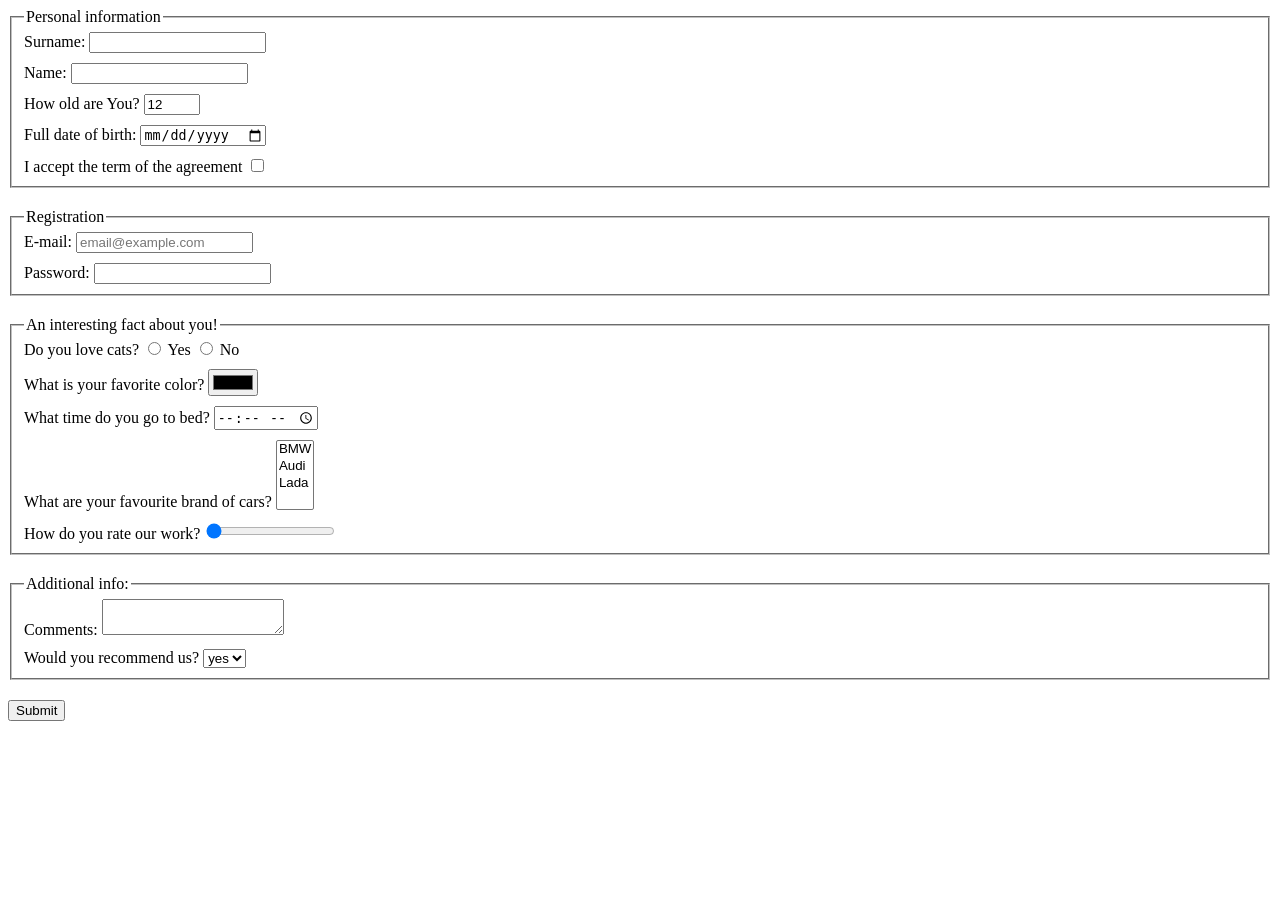
<file: index.html>
<!DOCTYPE html><html lang="en"><head><meta charset="UTF-8"><meta name="viewport" content="width=device-width, user-scalable=no, initial-scale=1.0, maximum-scale=1.0, minimum-scale=1.0"><meta http-equiv="X-UA-Compatible" content="ie=edge"><title>HTML Form</title><link rel="stylesheet" href="style.1bd7377f.css"></head><body> <form action="https://mate-academy-form-lesson.herokuapp.com/create-application" method="POST"> <fieldset> <legend>Personal information</legend> <div> <label for="surname">Surname:</label> <input type="text" id="surname" name="surname" autocomplete="off"> </div> <div> <label for="name">Name:</label> <input type="text" id="name" name="name" autocomplete="off"> </div> <div> <label for="age">How old are You?</label> <input type="number" id="age" name="age" value="12" min="1" max="999" autocomplete="off"> </div> <div> <label for="birthdate">Full date of birth:</label> <input type="date" id="birthdate" name="birthdate"> </div> <div> <label for="agreement">I accept the term of the agreement</label> <input type="checkbox" id="agreement" name="agreement" class="last" required> </div> </fieldset> <fieldset> <legend>Registration</legend> <div> <label for="mail">E-mail:</label> <input type="email" id="mail" name="mail" placeholder="email@example.com" autocomplete="off" required> </div> <div> <label for="password">Password:</label> <input type="password" id="password" name="password" minlength="6" maxlength="12" autocomplete="off" required> </div> </fieldset> <fieldset> <legend>An interesting fact about you!</legend> <div> <span>Do you love cats?</span> <input type="radio" name="catlover" id="yes"> <label for="yes">Yes</label> <input type="radio" name="catlover" id="no"> <label for="no">No</label> </div> <div> <label for="color">What is your favorite color?</label> <input type="color" name="color" id="color"> </div> <div> <label for="bedtime">What time do you go to bed?</label> <input type="time" name="bedtime" id="bedtime"> </div> <div> <label for="cars">What are your favourite brand of cars?</label> <select name="cars" id="cars" multiple> <option value="BMW">BMW</option> <option value="Audi">Audi</option> <option value="Lada">Lada</option> </select> </div> <div> <label for="rate">How do you rate our work?</label> <input type="range" name="rate" id="rate" min="1" max="10" value="1"> </div> </fieldset> <fieldset> <legend>Additional info:</legend> <div> <label for="comments">Comments:</label> <textarea name="comments" id="comments">
          </textarea> </div> <div> <label for="recommendation">Would you recommend us?</label> <select id="recommendation" name="recommendation"> <option value="yes">yes</option> <option value="no">no</option> </select> </div> </fieldset> <button type="submit" onsubmit="onSubmit()">Submit</button> </form> <script type="text/javascript" src="main.e97352c4.js"></script> </body></html>
</file>
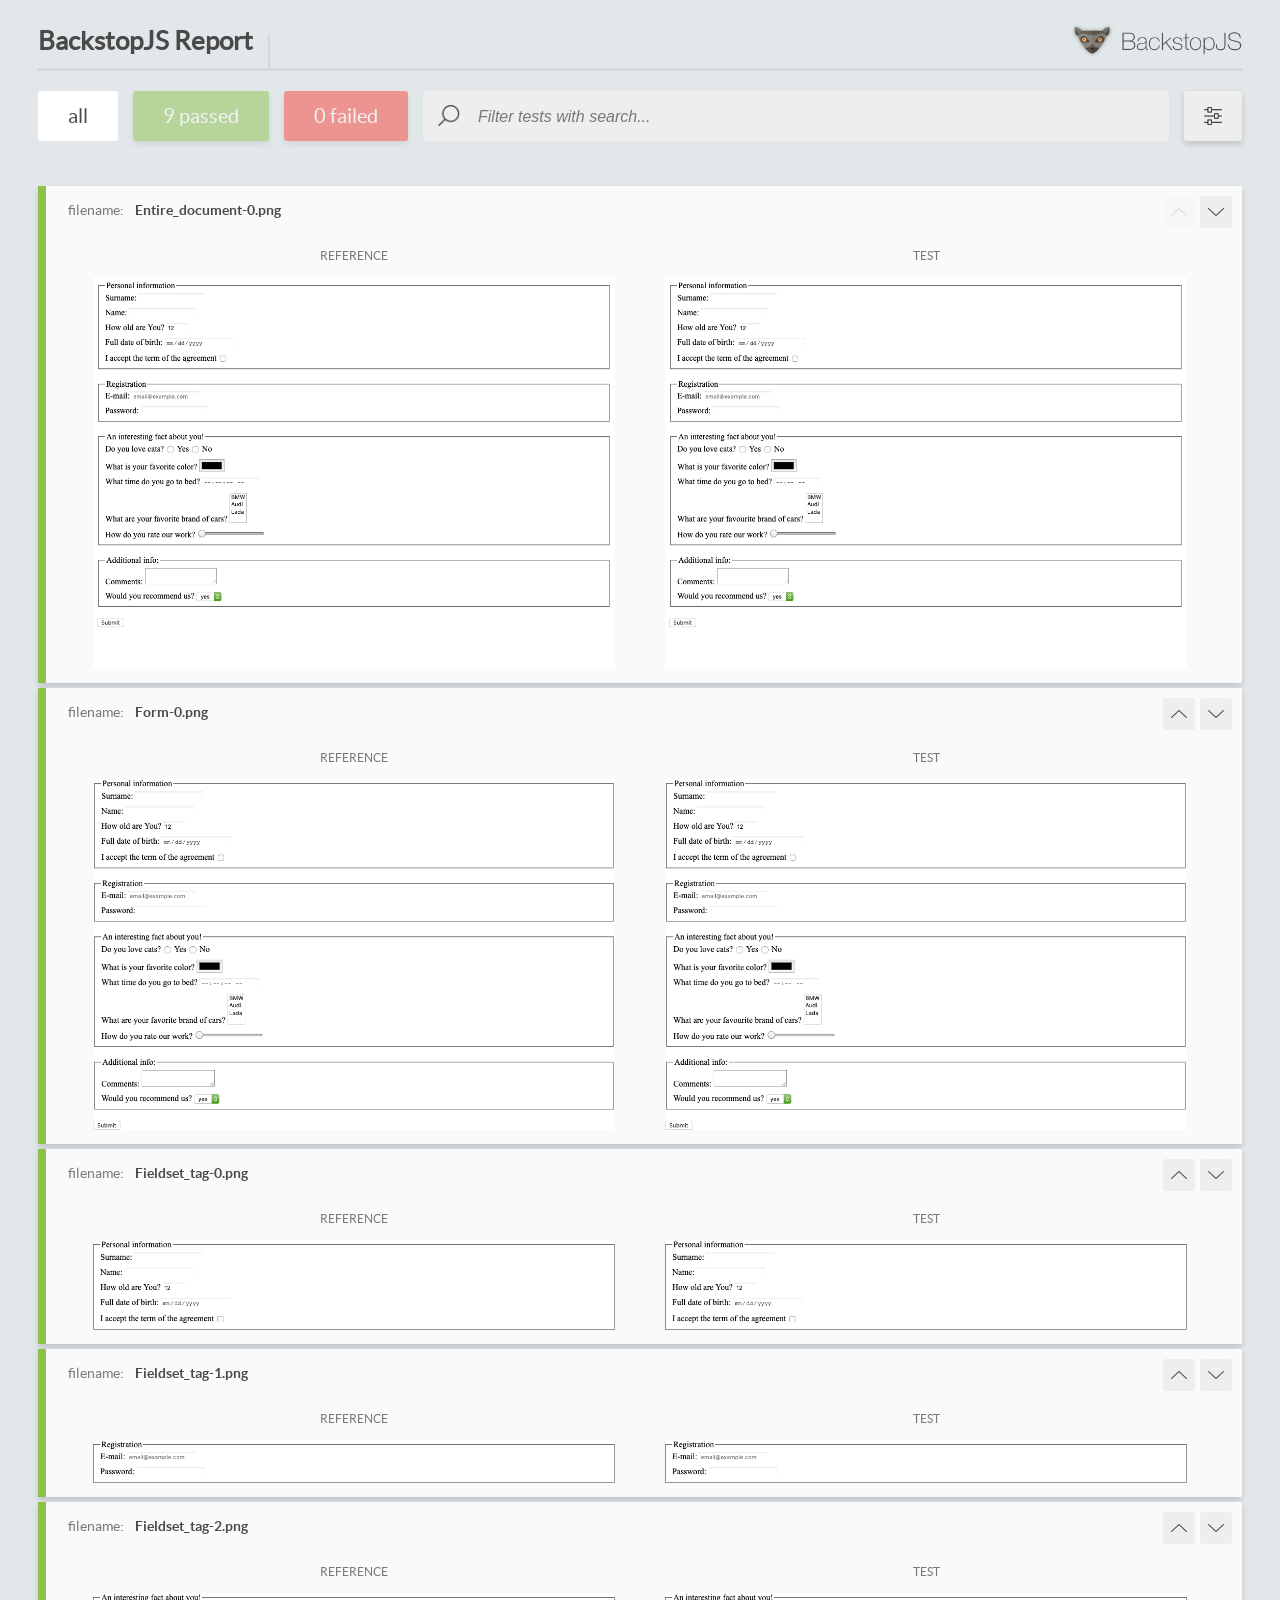
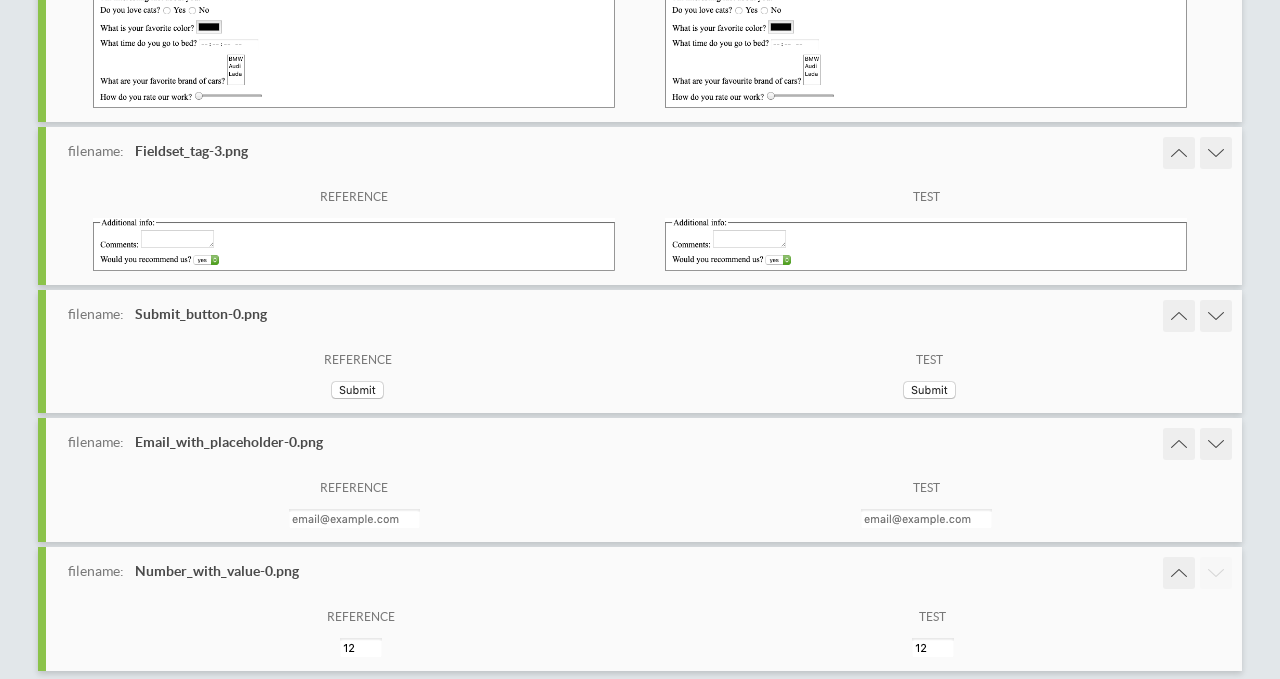
<file: report/html_report/index.html>
<!DOCTYPE html>
<html>
  <head>
    <meta charset="utf-8">
    <title>BackstopJS Report</title>

    <style>
      @font-face {
          font-family: 'latoregular';
          src: url('./assets/fonts/lato-regular-webfont.woff2') format('woff2'),
              url('./assets/fonts/lato-regular-webfont.woff') format('woff');
          font-weight: 400;
          font-style: normal;
      }
      @font-face {
          font-family: 'latobold';
          src: url('./assets/fonts/lato-bold-webfont.woff2') format('woff2'),
              url('./assets/fonts/lato-bold-webfont.woff') format('woff');
          font-weight: 700;
          font-style: normal;
      }

      .ReactModal__Body--open {
          overflow: hidden;
      }
      .ReactModal__Body--open .header {
        display: none;
      }

    </style>
  </head>
  <body style="background-color: #E2E7EA">
    <div id="root">

    </div>
    <script type="text/javascript">
      function report (report) { // eslint-disable-line no-unused-vars
        window.tests = report;
      }
    </script>
    <script type="text/javascript" src="config.js"></script>
    <script type="text/javascript" src="index_bundle.js"></script>
  </body>
</html>
</file>
<file: style.1bd7377f.css>
fieldset{margin-bottom:20px}div{margin-bottom:10px}fieldset div:last-child{margin-bottom:0}
/*# sourceMappingURL=style.1bd7377f.css.map */
</file>
